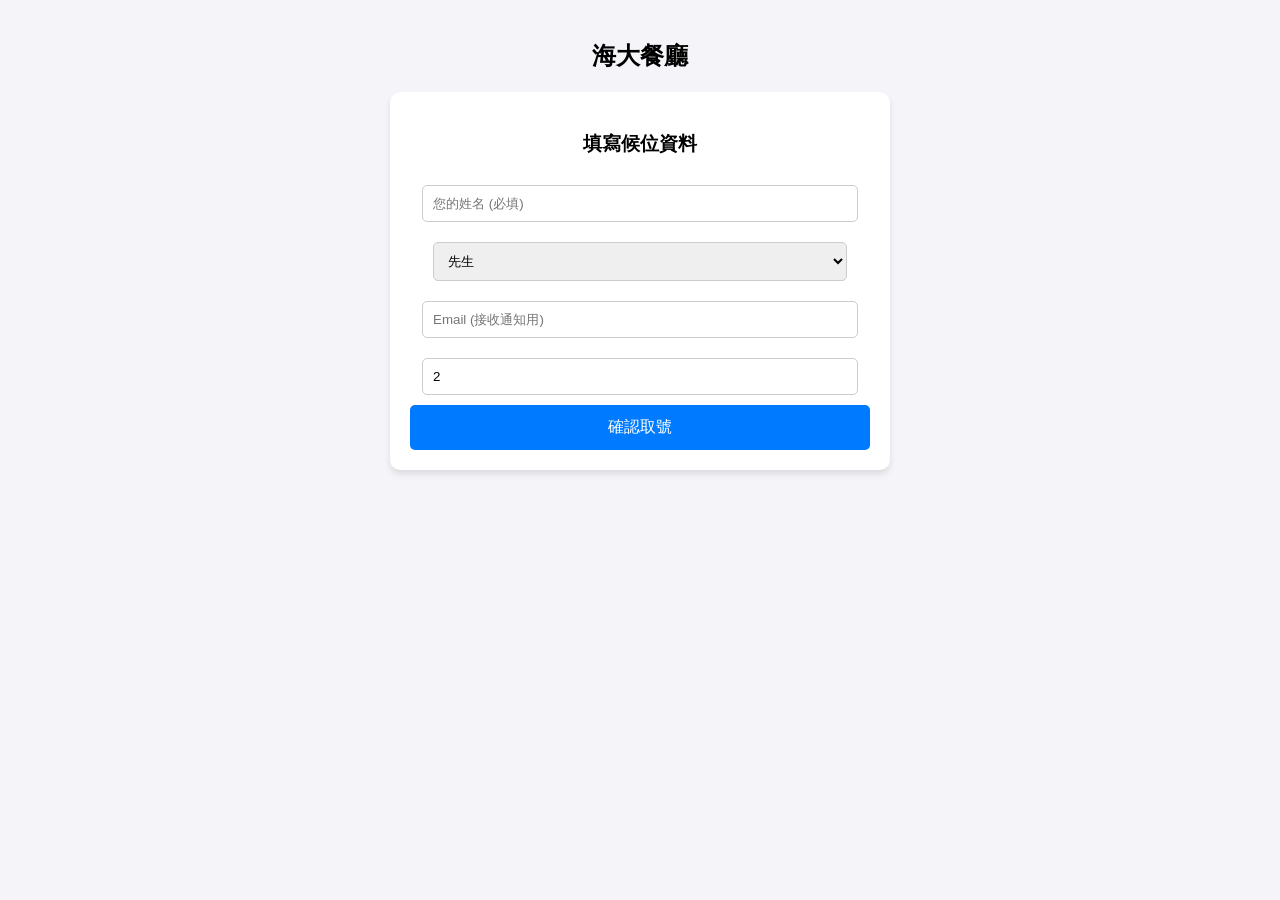
<file: index.html>
<!DOCTYPE html>
<html lang="zh-TW">
<head>
    <meta charset="UTF-8">
    <meta name="viewport" content="width=device-width, initial-scale=1.0">
    <title><span class="restaurant-name"></span> 候位系統</title>
    <link rel="stylesheet" href="waitlist.css">
</head>
<body>
    <h2 class="restaurant-name"></h2>

    <!-- 填寫資料區 -->
    <div id="join-card" class="card">
        <h3>填寫候位資料</h3>
        <input type="text" id="name" placeholder="您的姓名 (必填)" required>
        <select id="gender">
            <option value="先生">先生</option>
            <option value="小姐">小姐</option>
        </select>
        <input type="email" id="email" placeholder="Email (接收通知用)" required>
        <input type="number" id="party_size" placeholder="用餐人數" min="1" value="2" required>
        <button onclick="joinQueue()">確認取號</button>
    </div>

    <!-- 狀態顯示區 -->
    <div id="status-card" class="card hidden">
        <h3>您的候位號碼</h3>
        <h1 id="my-id">--</h1>
        <p>目前狀態：<strong id="my-status">等候中</strong></p>
        <p>您前面還有 <strong id="ahead-count" style="font-size: 24px; color: red;">--</strong> 組</p>
        <button class="danger" onclick="leaveQueue()">取消候位</button>
    </div>

    <script src="app.js"></script>
    <script>
        let myId = localStorage.getItem('waitlist_id');
        let pollingInterval = null;

        if (myId) showStatusMode();

        async function joinQueue() {
            const name = document.getElementById('name').value;
            const email = document.getElementById('email').value;
            if (!name || !email) return alert("請填寫姓名與 Email");

            const data = {
                action: 'join',
                name: name,
                gender: document.getElementById('gender').value,
                email: email,
                party_size: document.getElementById('party_size').value
            };
            
            document.querySelector('#join-card button').innerText = "處理中...";
            const res = await postData(data);
            
            if (res.error) {
                alert(res.error);
                document.querySelector('#join-card button').innerText = "確認取號";
                return;
            }
            
            myId = res.id;
            localStorage.setItem('waitlist_id', myId);
            showStatusMode();
            updateStatus();
        }

        function showStatusMode() {
            document.getElementById('join-card').classList.add('hidden');
            document.getElementById('status-card').classList.remove('hidden');
            document.getElementById('my-id').innerText = myId;
            if (!pollingInterval) pollingInterval = setInterval(updateStatus, 5000);
        }

        async function updateStatus() {
            const res = await fetch(`${API_URL}?action=status&id=${myId}`).then(r => r.json());
            if (res.error) {
                alert("您的候位已結束 (可能已入座或自行取消)");
                localStorage.removeItem('waitlist_id');
                location.reload();
            } else {
                document.getElementById('ahead-count').innerText = res.ahead;
                document.getElementById('my-status').innerText = res.status === 'notified' ? '⚠️ 已發送通知，請盡速報到' : '等候中';
            }
        }

        async function leaveQueue() {
            if (!confirm("確定要取消候位嗎？")) return;
            await postData({ action: 'leave', id: myId });
            localStorage.removeItem('waitlist_id');
            location.reload();
        }
    </script>
</body>
</html>
</file>
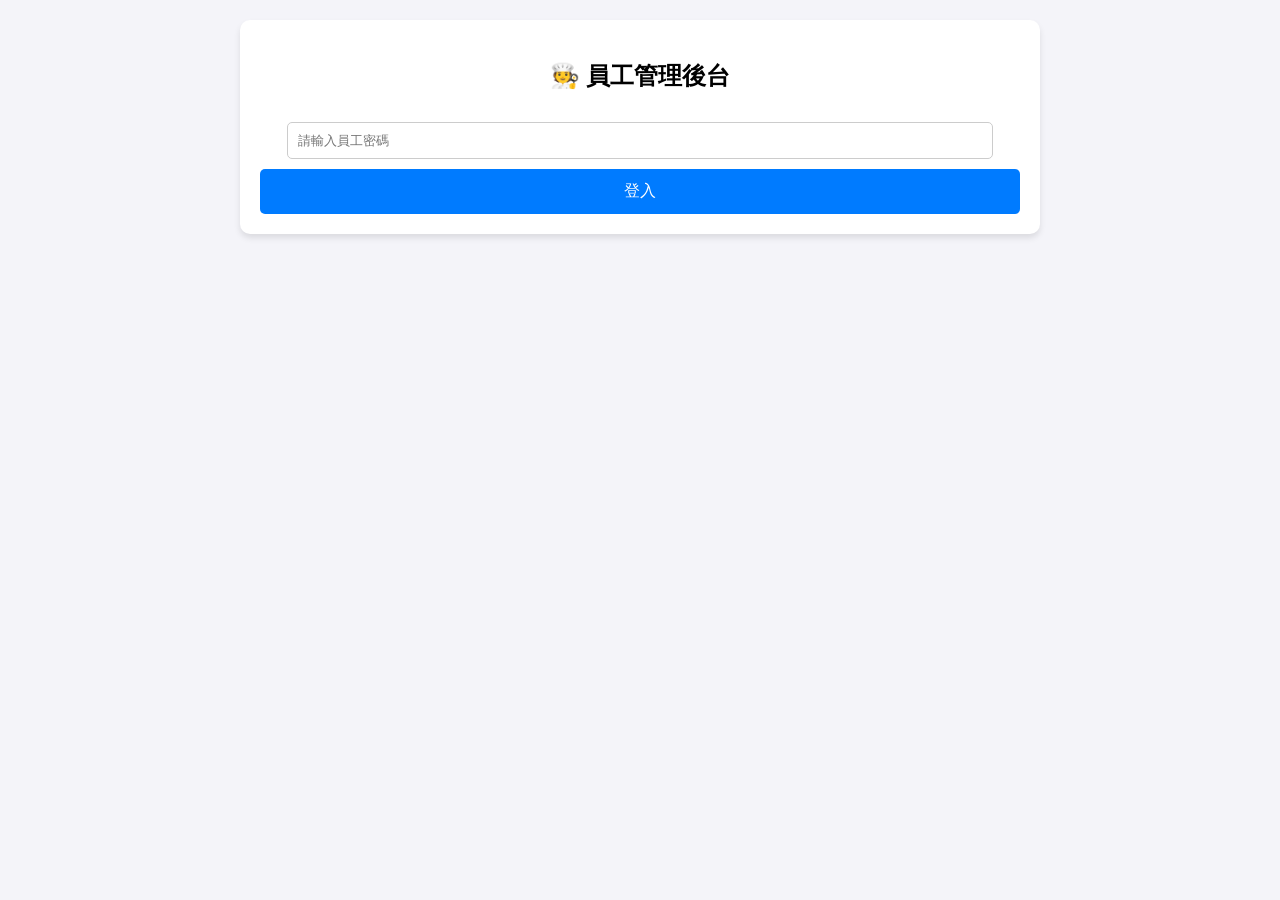
<file: staff.html>
<!DOCTYPE html>
<html lang="zh-TW">
<head>
    <meta charset="UTF-8">
    <meta name="viewport" content="width=device-width, initial-scale=1.0">
    <title>員工後台 - <span class="restaurant-name"></span></title>
    <link rel="stylesheet" href="waitlist.css">
    <style>
        body { max-width: 800px; } /* 員工頁面寬一點 */
    </style>
</head>
<body>
    <div class="card">
        <h2>🧑‍🍳 員工管理後台</h2>
        
        <div id="login-section">
            <input type="password" id="staff-pwd" placeholder="請輸入員工密碼 ">
            <button onclick="login()">登入</button>
        </div>

        <div id="dashboard" class="hidden">
            <button onclick="loadQueue()" style="background: #17a2b8; margin-bottom: 15px;">重新整理列表</button>
            <table>
                <thead>
                    <tr>
                        <th>號碼</th><th>姓名</th><th>人數</th><th>時間</th><th>狀態</th><th>操作</th>
                    </tr>
                </thead>
                <tbody id="queue-body"></tbody>
            </table>
        </div>
    </div>

    <script src="app.js"></script>
    <script>
        let staffKey = "";

        async function login() {
            staffKey = document.getElementById('staff-pwd').value;
            const res = await fetch(`${API_URL}?action=queue&key=${staffKey}`).then(r => r.json());
            if (res.error) {
                alert("密碼錯誤！");
            } else {
                document.getElementById('login-section').classList.add('hidden');
                document.getElementById('dashboard').classList.remove('hidden');
                renderQueue(res.queue);
            }
        }

        async function loadQueue() {
            const res = await fetch(`${API_URL}?action=queue&key=${staffKey}`).then(r => r.json());
            if (!res.error) renderQueue(res.queue);
        }

        function renderQueue(queue) {
            const tbody = document.getElementById('queue-body');
            tbody.innerHTML = '';
            
            const activeQueue = queue.filter(item => item.status === 'waiting' || item.status === 'notified');
            
            if (activeQueue.length === 0) {
                tbody.innerHTML = '<tr><td colspan="6">目前無人候位</td></tr>';
                return;
            }

            activeQueue.forEach(item => {
                const tr = document.createElement('tr');
                tr.innerHTML = `
                    <td><b>${item.id}</b></td>
                    <td>${item.name} ${item.gender}</td>
                    <td>${item.party_size} 人</td>
                    <td>${item.created_at.split(' ')[1]}</td>
                    <td style="${item.status === 'notified' ? 'color: red; font-weight: bold;' : ''}">
                        ${item.status === 'notified' ? '⚠️已通知' : '等候中'}
                    </td>
                    <td>
                        <button class="btn-notify" onclick="operate('notify', ${item.id})">通知</button>
                        <button class="btn-seat" onclick="operate('seat', ${item.id})">入座</button>
                        <button class="btn-cancel" onclick="operate('cancel', ${item.id})">取消</button>
                    </td>
                `;
                tbody.appendChild(tr);
            });
        }

        async function operate(action, id) {
            const res = await postData({ action: action, key: staffKey, id: id });
            if (res.error) {
                alert(res.error);
            } else {
                if (action === 'notify') alert("已成功寄送 Email 通知！");
                loadQueue();
            }
        }
    </script>
</body>
</html>
</file>
<file: waitlist.css>
body {
    font-family: 'Segoe UI', sans-serif;
    background: #f4f4f9;
    padding: 20px;
    max-width: 500px;
    margin: 0 auto;
    text-align: center;
}
.card {
    background: white;
    padding: 20px;
    border-radius: 10px;
    box-shadow: 0 4px 6px rgba(0,0,0,0.1);
    margin-bottom: 20px;
}
input, select {
    width: 90%;
    padding: 10px;
    margin: 10px 0;
    border: 1px solid #ccc;
    border-radius: 5px;
}
button {
    width: 100%;
    padding: 12px;
    background: #007bff;
    color: white;
    border: none;
    border-radius: 5px;
    font-size: 16px;
    cursor: pointer;
}
button:hover { background: #0056b3; }
.btn-notify { background: #ffc107; color: black; width: auto; padding: 6px 12px; }
.btn-seat { background: #28a745; width: auto; padding: 6px 12px; }
.btn-cancel { background: #dc3545; width: auto; padding: 6px 12px; }
.hidden { display: none; }
.danger { background: #dc3545; margin-top: 15px; }
.danger:hover { background: #c82333; }
#status-card h1 { font-size: 48px; margin: 10px 0; color: #007bff; }
table { width: 100%; border-collapse: collapse; margin-top: 15px; }
th, td { padding: 10px; border: 1px solid #ccc; text-align: center; }
th { background: #007bff; color: white; }
</file>
